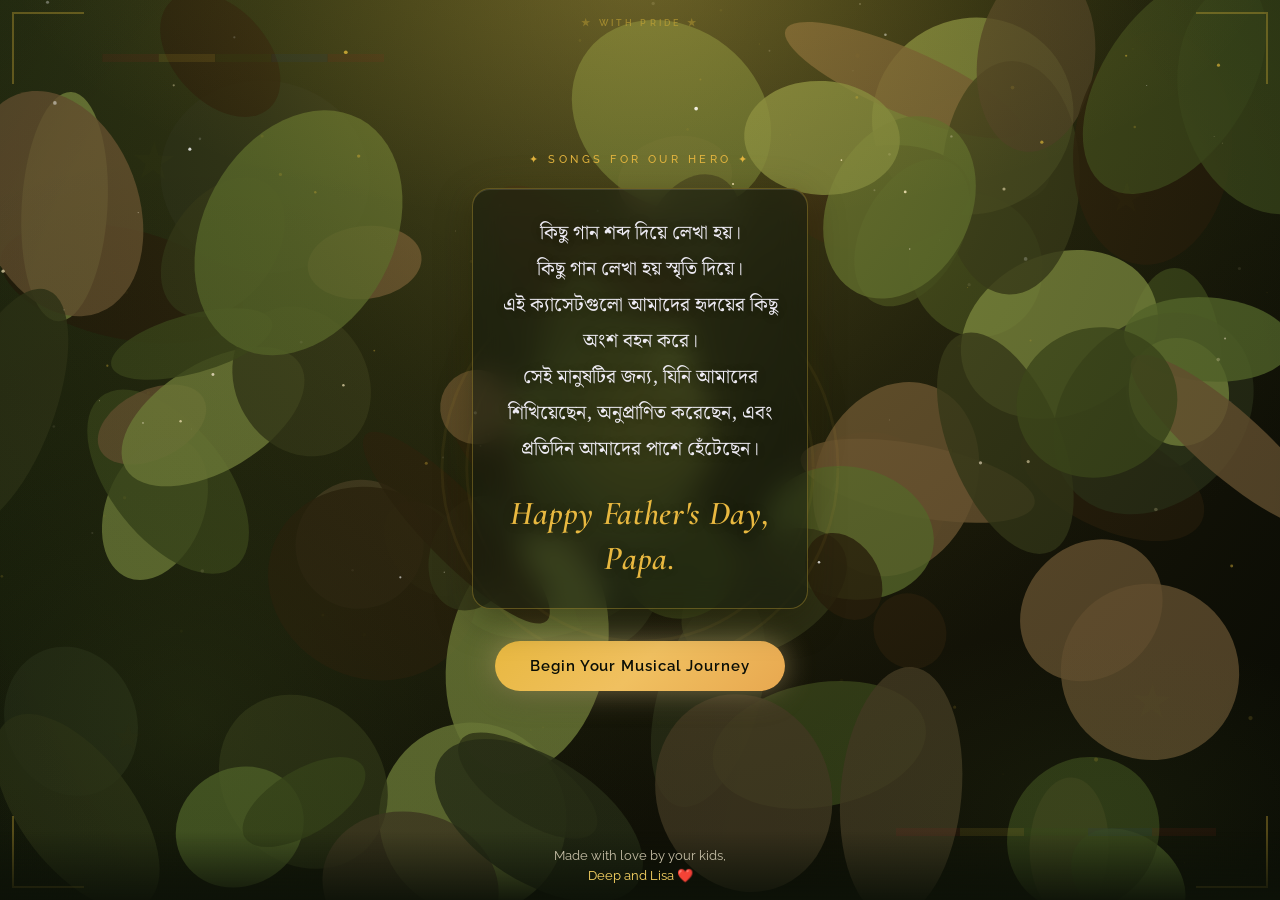
<file: index.html>
<!DOCTYPE html>
<html lang="en">
<head>
  <meta charset="UTF-8">
  <meta name="viewport" content="width=device-width, initial-scale=1.0, viewport-fit=cover, user-scalable=no">
  <meta name="theme-color" content="#3d4a2a">
  <meta name="apple-mobile-web-app-capable" content="yes">
  <meta name="apple-mobile-web-app-status-bar-style" content="black-translucent">
  <meta name="description" content="Songs for our hero — a Father's Day gift for Papa">
  <title>Songs Under the Stars — For Papa</title>
  <link rel="manifest" href="manifest.json">
  <link rel="preconnect" href="https://fonts.googleapis.com">
  <link rel="preconnect" href="https://fonts.gstatic.com" crossorigin>
  <link href="https://fonts.googleapis.com/css2?family=Cormorant+Garamond:ital,wght@0,400;0,500;0,600;1,400&family=Noto+Serif+Bengali:wght@400;500;600&family=Raleway:wght@300;400;500;600&display=swap" rel="stylesheet">
  <link rel="stylesheet" href="styles.css">
</head>
<body>

  <canvas id="sky-canvas" aria-hidden="true"></canvas>

  <div class="army-backdrop" aria-hidden="true">
    <span class="army-badge">With Pride</span>
    <span class="army-corner army-corner--tl"></span>
    <span class="army-corner army-corner--tr"></span>
    <span class="army-corner army-corner--bl"></span>
    <span class="army-corner army-corner--br"></span>
  </div>

  <main class="page-landing" aria-label="Welcome">
    <div class="landing-glow" aria-hidden="true"></div>
    <div class="landing-content">
      <p class="landing-eyebrow">✦ Songs for our hero ✦</p>
      <div class="landing-message-card">
        <p class="landing-message">
          কিছু গান শব্দ দিয়ে লেখা হয়।<br>
          কিছু গান লেখা হয় স্মৃতি দিয়ে।<br>
          এই ক্যাসেটগুলো আমাদের হৃদয়ের কিছু অংশ বহন করে।<br>
          সেই মানুষটির জন্য, যিনি আমাদের শিখিয়েছেন, অনুপ্রাণিত করেছেন, এবং প্রতিদিন আমাদের পাশে হেঁটেছেন।
          <span class="highlight">Happy Father's Day, Papa.</span>
        </p>
      </div>
      <button type="button" class="btn-journey" id="btn-begin">Begin Your Musical Journey</button>
    </div>
  </main>

  <footer class="footer">
    Made with love by your kids,<br>
    <em>Deep and Lisa</em> ❤️
  </footer>

  <script src="sky.js"></script>
  <script src="landing.js"></script>
</body>
</html>
</file>
<file: styles.css>
*, *::before, *::after { box-sizing: border-box; margin: 0; padding: 0; }

:root {
  --deep: #0a0e06;
  --purple: #5a7a32;
  --pink: #e8b840;
  --blue: #6b8c4a;
  --gold: #e8b840;
  --gold-bright: #ffd966;
  --gold-deep: #c9922a;
  --lavender: #f5f0dc;
  --text: #fffef8;
  --muted: #c8c0a8;
  --wood: #4a4035;
  --wood-light: #6b5a48;
  --army-green: #4a7020;
  --army-green-bright: #6b9a2e;
  --khaki: #b89860;
  --saffron: #e89030;
  --safe-b: env(safe-area-inset-bottom, 0px);
  --safe-t: env(safe-area-inset-top, 0px);
}

html, body {
  height: 100%;
  overflow: hidden;
  touch-action: manipulation;
  -webkit-tap-highlight-color: transparent;
}

body {
  font-family: 'Raleway', sans-serif;
  background: #0a0e06;
  color: var(--text);
}

#sky-canvas {
  position: fixed;
  inset: 0;
  width: 100%;
  height: 100%;
  z-index: 0;
}

.army-backdrop {
  position: fixed;
  inset: 0;
  z-index: 1;
  pointer-events: none;
  overflow: hidden;
}

.army-backdrop::before {
  content: '';
  position: absolute;
  inset: 0;
  background:
    radial-gradient(ellipse 90% 55% at 50% -5%, rgba(212, 175, 55, 0.18) 0%, transparent 55%),
    radial-gradient(ellipse 50% 40% at 85% 90%, rgba(74, 93, 35, 0.15) 0%, transparent 50%);
}

.army-corner {
  position: absolute;
  width: clamp(48px, 14vw, 72px);
  height: clamp(48px, 14vw, 72px);
  border-color: rgba(212, 175, 55, 0.35);
  border-style: solid;
  border-width: 0;
}

.army-corner--tl { top: calc(0.75rem + var(--safe-t)); left: 0.75rem; border-top-width: 2px; border-left-width: 2px; }
.army-corner--tr { top: calc(0.75rem + var(--safe-t)); right: 0.75rem; border-top-width: 2px; border-right-width: 2px; }
.army-corner--bl { bottom: calc(0.75rem + var(--safe-b)); left: 0.75rem; border-bottom-width: 2px; border-left-width: 2px; }
.army-corner--br { bottom: calc(0.75rem + var(--safe-b)); right: 0.75rem; border-bottom-width: 2px; border-right-width: 2px; }

.army-badge {
  position: absolute;
  top: calc(1rem + var(--safe-t));
  left: 50%;
  transform: translateX(-50%);
  font-family: 'Raleway', sans-serif;
  font-size: 0.55rem;
  font-weight: 600;
  letter-spacing: 0.35em;
  text-transform: uppercase;
  color: rgba(212, 175, 55, 0.55);
  white-space: nowrap;
}

.army-badge::before,
.army-badge::after {
  content: '★';
  margin: 0 0.6em;
  font-size: 0.65rem;
  opacity: 0.7;
}

body.on-table #sky-canvas {
  opacity: 1 !important;
}

/* ── SHARED FOOTER ── */
.footer {
  position: fixed;
  bottom: 0;
  left: 0;
  right: 0;
  z-index: 10;
  text-align: center;
  padding: 0.9rem 1rem calc(0.9rem + var(--safe-b));
  font-size: 0.82rem;
  color: var(--muted);
  background: linear-gradient(to bottom, transparent 0%, rgba(13, 18, 8, 0.92) 100%);
  line-height: 1.5;
  pointer-events: none;
}

.footer em {
  font-style: normal;
  color: var(--gold-bright);
}

.page-table .footer {
  position: relative;
  z-index: 2;
  flex-shrink: 0;
  margin-top: 0.25rem;
  background: linear-gradient(to bottom, transparent 0%, rgba(10, 14, 6, 0.88) 30%, rgba(10, 14, 6, 0.98) 100%);
  padding: 0.85rem 1rem calc(0.85rem + var(--safe-b));
}

/* ══════════════════════════════════════
   LANDING PAGE (index.html)
══════════════════════════════════════ */
.page-landing {
  position: relative;
  z-index: 2;
  min-height: 100%;
  display: flex;
  flex-direction: column;
  justify-content: center;
  align-items: center;
  padding: calc(1.5rem + var(--safe-t)) 1.5rem calc(5rem + var(--safe-b));
  text-align: center;
  transition: opacity 0.9s ease, transform 0.9s ease;
}

.page-landing.leaving {
  opacity: 0;
  transform: translateY(-8vh) scale(0.96);
  pointer-events: none;
}

.landing-glow {
  position: absolute;
  width: 320px;
  height: 320px;
  border-radius: 50%;
  background: radial-gradient(circle, rgba(212, 175, 55, 0.35) 0%, rgba(74, 93, 35, 0.15) 40%, transparent 70%);
  filter: blur(35px);
  animation: glow-pulse 6s ease-in-out infinite alternate;
  pointer-events: none;
}

@keyframes glow-pulse {
  0%   { transform: scale(1);    opacity: 0.7; }
  100% { transform: scale(1.15); opacity: 1; }
}

.landing-content {
  position: relative;
  z-index: 1;
  max-width: 400px;
  padding: clamp(1.75rem, 5vw, 2.5rem) clamp(1.25rem, 4vw, 2rem);
}

.landing-eyebrow {
  font-family: 'Raleway', sans-serif;
  font-size: 0.68rem;
  font-weight: 500;
  letter-spacing: 0.32em;
  text-transform: uppercase;
  color: var(--gold);
  margin-bottom: 1.4rem;
  opacity: 0.95;
}

.landing-message-card {
  background: rgba(20, 26, 14, 0.55);
  backdrop-filter: blur(14px);
  -webkit-backdrop-filter: blur(14px);
  border-radius: 18px;
  padding: clamp(1.25rem, 4vw, 1.65rem) clamp(1rem, 3.5vw, 1.35rem);
  border: 1px solid rgba(212, 175, 55, 0.35);
  box-shadow:
    0 12px 36px rgba(0, 0, 0, 0.35),
    0 0 40px rgba(212, 175, 55, 0.08),
    inset 0 1px 0 rgba(255, 255, 255, 0.12);
  margin-bottom: 2rem;
}

.landing-message {
  font-family: 'Noto Serif Bengali', 'Cormorant Garamond', serif;
  font-weight: 400;
  font-size: clamp(1.05rem, 4.5vw, 1.22rem);
  line-height: 1.85;
  color: rgba(248, 244, 255, 0.95);
  margin-bottom: 0;
  text-shadow: 0 1px 12px rgba(0, 0, 0, 0.2);
}

.landing-message .highlight {
  display: block;
  margin-top: 1.4rem;
  font-family: 'Cormorant Garamond', serif;
  font-style: italic;
  font-weight: 600;
  font-size: clamp(1.65rem, 7vw, 2.1rem);
  color: var(--gold);
  line-height: 1.35;
  letter-spacing: 0.02em;
}

.btn-journey {
  font-family: 'Raleway', sans-serif;
  font-size: 0.95rem;
  font-weight: 600;
  letter-spacing: 0.06em;
  color: var(--deep);
  background: linear-gradient(135deg, var(--gold) 0%, #f0c060 50%, #e8a850 100%);
  border: none;
  border-radius: 50px;
  padding: 1rem 2.2rem;
  cursor: pointer;
  box-shadow:
    0 0 30px rgba(245, 215, 142, 0.45),
    0 8px 28px rgba(0, 0, 0, 0.3);
  animation: btn-glow 3s ease-in-out infinite alternate;
  transition: transform 0.25s ease;
}

.btn-journey:active { transform: scale(0.96); }

@keyframes btn-glow {
  0%   { box-shadow: 0 0 25px rgba(245, 215, 142, 0.35), 0 8px 28px rgba(0, 0, 0, 0.3); }
  100% { box-shadow: 0 0 45px rgba(245, 215, 142, 0.6),  0 8px 28px rgba(0, 0, 0, 0.3); }
}

/* ══════════════════════════════════════
   TABLE PAGE (table.html)
══════════════════════════════════════ */
html:has(> body.page-table) {
  height: auto;
  min-height: 100%;
  overflow-y: auto;
}

.page-table {
  min-height: 100%;
  height: auto;
  overflow-y: auto;
  overflow-x: hidden;
  display: flex;
  flex-direction: column;
}

.page-table-wrap {
  position: relative;
  z-index: 2;
  flex: 1 0 auto;
  min-height: 0;
  display: flex;
  flex-direction: column;
  justify-content: flex-start;
  align-items: center;
  padding: calc(0.65rem + var(--safe-t)) 1rem calc(0.5rem + var(--safe-b));
  overflow-y: visible;
}

.page-table.entering .table-card {
  animation: camera-down 1.4s cubic-bezier(0.22, 1, 0.36, 1) forwards;
}

@keyframes camera-down {
  from { transform: perspective(1200px) rotateX(1.5deg) translateY(12vh); opacity: 0; }
  to   { transform: perspective(1200px) rotateX(1.5deg) translateY(0);    opacity: 1; }
}

.table-glow {
  position: fixed;
  width: 340px;
  height: 340px;
  border-radius: 50%;
  top: 28%;
  left: 50%;
  transform: translate(-50%, -50%);
  background: radial-gradient(circle, rgba(212, 175, 55, 0.28) 0%, rgba(74, 93, 35, 0.12) 45%, transparent 70%);
  filter: blur(45px);
  pointer-events: none;
  z-index: 1;
}

.table-card {
  position: relative;
  z-index: 2;
  width: 100%;
  max-width: 460px;
  background: linear-gradient(165deg, rgba(28, 36, 18, 0.88) 0%, rgba(18, 22, 10, 0.92) 100%);
  backdrop-filter: blur(20px);
  -webkit-backdrop-filter: blur(20px);
  border-radius: 24px;
  padding: clamp(1.25rem, 4vw, 1.75rem) clamp(1rem, 3.5vw, 1.35rem);
  border: 1.5px solid rgba(232, 184, 64, 0.45);
  box-shadow:
    0 24px 70px rgba(0, 0, 0, 0.55),
    0 0 80px rgba(232, 184, 64, 0.14),
    inset 0 1px 0 rgba(255, 255, 255, 0.14),
    inset 0 -2px 8px rgba(0, 0, 0, 0.25);
  transform: perspective(1200px) rotateX(1.5deg);
  transform-style: preserve-3d;
}

.table-card::before {
  content: '';
  position: absolute;
  inset: 0;
  border-radius: inherit;
  background:
    radial-gradient(ellipse at 50% 0%, rgba(255, 217, 102, 0.12) 0%, transparent 55%),
    radial-gradient(ellipse at 15% 85%, rgba(74, 112, 32, 0.14) 0%, transparent 45%);
  pointer-events: none;
}

.galaxy-header {
  text-align: center;
  padding: 0 0.25rem 0.75rem;
  width: 100%;
}

.scene-title {
  font-family: 'Cormorant Garamond', serif;
  font-size: clamp(1.4rem, 5.5vw, 1.75rem);
  font-weight: 600;
  font-style: italic;
  color: var(--gold-bright);
  text-shadow: 0 2px 28px rgba(255, 217, 102, 0.45);
}

.hint-text {
  text-align: center;
  font-family: 'Raleway', sans-serif;
  font-size: 0.65rem;
  font-weight: 500;
  color: var(--muted);
  letter-spacing: 0.14em;
  text-transform: uppercase;
  padding: 0.35rem 0 0;
  opacity: 0.95;
}

.tape-shelf {
  position: relative;
  width: 100%;
  margin: 0.35rem 0 0.65rem;
  padding: 0.9rem 0.5rem 1.25rem;
  background: linear-gradient(180deg, rgba(74, 112, 32, 0.15) 0%, rgba(0, 0, 0, 0.25) 100%);
  border-radius: 16px;
  border: 1px solid rgba(232, 184, 64, 0.22);
  transform-style: preserve-3d;
}

.tape-shelf::after {
  content: '';
  position: absolute;
  bottom: 0.65rem;
  left: 8%;
  right: 8%;
  height: 18px;
  background: radial-gradient(ellipse at center, rgba(0, 0, 0, 0.45) 0%, transparent 72%);
  pointer-events: none;
}

.tape-shelf-label {
  font-family: 'Raleway', sans-serif;
  font-size: 0.58rem;
  letter-spacing: 0.2em;
  text-transform: uppercase;
  color: var(--gold-bright);
  text-align: center;
  margin-bottom: 0.65rem;
  text-shadow: 0 0 12px rgba(255, 217, 102, 0.35);
}

.tape-row {
  display: flex;
  justify-content: center;
  align-items: flex-end;
  gap: clamp(1rem, 8vw, 2rem);
  padding: 0 0.25rem;
  perspective: 750px;
  perspective-origin: 50% 75%;
  transform-style: preserve-3d;
}

.player-zone {
  position: relative;
  display: flex;
  flex-direction: column;
  align-items: center;
  width: 100%;
  padding: 0;
}

/* ── PLAYER ── */
.player-unit {
  position: relative;
  width: 100%;
  max-width: 100%;
  margin-bottom: 0;
}

.player-unit.drop-target .player-body {
  outline: 2px dashed rgba(212, 175, 55, 0.55);
  outline-offset: 6px;
}

.player-body {
  background: linear-gradient(165deg, rgba(52, 62, 38, 0.98) 0%, rgba(32, 38, 24, 0.99) 50%, rgba(20, 24, 14, 1) 100%);
  border-radius: 18px;
  padding: 0.75rem 0.65rem 0.85rem;
  border: 1.5px solid rgba(232, 184, 64, 0.35);
  box-shadow:
    0 16px 40px rgba(0, 0, 0, 0.5),
    0 0 50px rgba(107, 154, 46, 0.15),
    inset 0 1px 0 rgba(255, 255, 255, 0.12);
  transition: box-shadow 0.4s ease, border-color 0.4s ease;
}

.player-body.has-tape {
  border-color: rgba(255, 217, 102, 0.5);
  box-shadow:
    0 16px 40px rgba(0, 0, 0, 0.5),
    0 0 40px rgba(255, 217, 102, 0.12),
    inset 0 1px 0 rgba(255, 255, 255, 0.12);
}

.player-body.previewing {
  border-color: rgba(255, 217, 102, 0.65);
  box-shadow:
    0 0 0 2px rgba(255, 217, 102, 0.2),
    0 16px 40px rgba(0, 0, 0, 0.5),
    0 0 50px rgba(255, 217, 102, 0.15);
}

.player-top {
  display: flex;
  align-items: center;
  justify-content: space-between;
  margin-bottom: 0.6rem;
}

.player-brand {
  font-size: 0.55rem;
  letter-spacing: 0.25em;
  text-transform: uppercase;
  color: var(--gold-bright);
  text-shadow: 0 0 8px rgba(255, 217, 102, 0.3);
}

.player-led {
  width: 7px;
  height: 7px;
  border-radius: 50%;
  background: #333;
  transition: all 0.3s ease;
}

.player-led.on {
  background: #6eff9a;
  box-shadow: 0 0 8px #6eff9a, 0 0 16px rgba(110, 255, 154, 0.4);
}

.player-display {
  display: flex;
  align-items: center;
  gap: 0.75rem;
  margin-bottom: 0.65rem;
  padding: 0.55rem;
  background: rgba(0, 0, 0, 0.35);
  border-radius: 10px;
  border: 1px solid rgba(232, 184, 64, 0.25);
}

.display-cover-box {
  width: 60px;
  height: 60px;
  border-radius: 8px;
  overflow: hidden;
  flex-shrink: 0;
  background: rgba(0, 0, 0, 0.3);
  border: 2px solid var(--gold-bright);
  box-shadow: 0 0 16px rgba(255, 217, 102, 0.25);
}

.display-cover-box img {
  width: 100%;
  height: 100%;
  object-fit: cover;
  transition: opacity 0.4s ease;
}

.display-cover-box img.fading { opacity: 0; }

.display-info {
  flex: 1;
  min-width: 0;
  text-align: left;
}

.display-title {
  font-family: 'Cormorant Garamond', serif;
  font-size: 1.15rem;
  font-weight: 600;
  color: var(--gold-bright);
  line-height: 1.2;
  white-space: nowrap;
  overflow: hidden;
  text-overflow: ellipsis;
}

.display-sub {
  font-size: 0.65rem;
  color: var(--muted);
  letter-spacing: 0.08em;
  text-transform: uppercase;
  margin-top: 2px;
}

.deck-slot {
  background: linear-gradient(180deg, #060608 0%, #121018 100%);
  border-radius: 12px;
  padding: 0.5rem;
  border: 1px solid rgba(232, 184, 64, 0.3);
  box-shadow: inset 0 4px 14px rgba(0, 0, 0, 0.7);
  min-height: clamp(240px, 62vw, 340px);
  display: flex;
  align-items: stretch;
  justify-content: center;
}

.deck-slot.empty .player-cassette { opacity: 0.3; pointer-events: none; }

.player-cassette {
  width: 100%;
  max-width: 100%;
  height: 100%;
  min-height: clamp(228px, 58vw, 320px);
  background: linear-gradient(145deg, #2a2a32, #141418);
  border-radius: 10px;
  position: relative;
  border: 2px solid #111;
  overflow: hidden;
  transition: opacity 0.4s ease, transform 0.4s ease, box-shadow 0.4s ease, border-color 0.4s ease;
}

.player-cassette.has-photo {
  border-color: var(--tape-accent, var(--gold-deep));
}

.pc-slideshow {
  position: absolute;
  inset: 0;
  z-index: 0;
  background: #0a0a0e;
}

.pc-slide {
  position: absolute;
  inset: 0;
  width: 100%;
  height: 100%;
  object-fit: cover;
  object-position: center center;
  opacity: 0;
  transition: opacity 0.9s ease;
  z-index: 0;
}

.pc-slide.active {
  opacity: 1;
  z-index: 1;
}

.player-cassette.slideshow-active .pc-slide.active {
  animation: photo-kenburns 4s ease-in-out infinite alternate;
}

@keyframes photo-kenburns {
  from { transform: scale(1); }
  to   { transform: scale(1.06); }
}

.player-cassette.glow {
  box-shadow: 0 0 28px rgba(255, 217, 102, 0.35);
  border-color: var(--gold-bright);
}

.player-cassette.ejecting {
  animation: eject 0.6s ease-in forwards;
}

.player-cassette.inserting {
  animation: insert 0.7s cubic-bezier(0.22, 1, 0.36, 1) forwards;
}

@keyframes eject {
  to { transform: translateY(-40px) rotate(-5deg); opacity: 0; }
}

@keyframes insert {
  from { transform: translateY(35px) scale(0.9); opacity: 0; }
  to   { transform: translateY(0) scale(1); opacity: 1; }
}

.pc-window {
  position: absolute;
  bottom: 6px;
  left: 50%;
  transform: translateX(-50%);
  width: 52%;
  height: 26px;
  background: rgba(8, 8, 12, 0.88);
  border-radius: 4px;
  display: flex;
  align-items: center;
  justify-content: center;
  gap: 16px;
  overflow: hidden;
  border: 1px solid rgba(255, 217, 102, 0.3);
  z-index: 3;
  backdrop-filter: blur(3px);
  box-shadow: 0 2px 8px rgba(0, 0, 0, 0.45);
}

.pc-reel {
  width: 18px;
  height: 18px;
  border-radius: 50%;
  background: radial-gradient(circle, #444 20%, #222 60%, #333 61%);
  border: 2px solid #555;
  position: relative;
}

.pc-reel.spinning { animation: spin 1.8s linear infinite; }

@keyframes spin {
  to { transform: rotate(360deg); }
}

.pc-reel::after {
  content: '';
  position: absolute;
  inset: 5px;
  border-radius: 50%;
  background: #111;
}

.player-actions {
  position: relative;
  z-index: 4;
  margin-top: 0.65rem;
  padding-bottom: 0.15rem;
}

.skip-controls {
  display: flex;
  gap: 0.5rem;
  justify-content: center;
  margin-top: 0;
  margin-bottom: 0.45rem;
}

.skip-controls[hidden] {
  display: none;
}

.player-controls {
  display: flex;
  gap: 0.45rem;
  justify-content: center;
  margin-top: 0;
  flex-wrap: wrap;
}

.ctrl {
  font-family: 'Raleway', sans-serif;
  font-size: 0.72rem;
  font-weight: 600;
  letter-spacing: 0.05em;
  text-transform: uppercase;
  padding: 0.6rem 0.95rem;
  border: none;
  border-radius: 50px;
  cursor: pointer;
  transition: transform 0.2s ease, opacity 0.2s ease;
  position: relative;
  z-index: 1;
}

.ctrl:disabled { opacity: 0.4; cursor: not-allowed; }
.ctrl:active:not(:disabled) { transform: scale(0.94); }

.ctrl-play {
  background: linear-gradient(135deg, var(--army-green-bright), var(--army-green));
  color: #fff;
  box-shadow: 0 4px 18px rgba(107, 154, 46, 0.55);
}

.ctrl-pause {
  background: linear-gradient(135deg, var(--saffron), #c07020);
  color: #fff;
  box-shadow: 0 4px 18px rgba(232, 144, 48, 0.4);
}

.ctrl-skip {
  background: linear-gradient(135deg, rgba(255, 217, 102, 0.25), rgba(201, 146, 42, 0.35));
  color: var(--gold-bright);
  border: 1.5px solid rgba(255, 217, 102, 0.55);
  box-shadow: 0 4px 14px rgba(255, 217, 102, 0.15);
  min-width: 4.5rem;
}

.ctrl-skip:active:not(:disabled) {
  background: linear-gradient(135deg, rgba(255, 217, 102, 0.4), rgba(201, 146, 42, 0.5));
}

.ctrl-eject {
  background: rgba(255, 255, 255, 0.08);
  color: var(--muted);
  border: 1px solid rgba(255, 255, 255, 0.12);
}

/* ── POOL CASSETTES (3D) ── */
.pool-tape {
  width: clamp(100px, 29vw, 124px);
  touch-action: none;
  cursor: grab;
  transition: opacity 0.35s ease;
  transform-style: preserve-3d;
}

.pool-tape.in-deck {
  opacity: 0;
  pointer-events: none;
}

.pool-tape.dragging {
  cursor: grabbing;
  z-index: 100;
}

.tape-3d {
  position: relative;
  width: 100%;
  transform-style: preserve-3d;
}

.pool-tape.idle:nth-child(1) .tape-3d {
  animation: tape-float-l 4.5s ease-in-out infinite;
}

.pool-tape.idle:nth-child(2) .tape-3d {
  animation: tape-float-r 4.5s ease-in-out infinite;
  animation-delay: 1.2s;
}

@keyframes tape-float-l {
  0%, 100% { transform: rotateX(56deg) rotateZ(-10deg) translateY(0); }
  50%       { transform: rotateX(56deg) rotateZ(-10deg) translateY(-7px); }
}

@keyframes tape-float-c {
  0%, 100% { transform: rotateX(56deg) rotateZ(0deg) translateY(0); }
  50%       { transform: rotateX(56deg) rotateZ(0deg) translateY(-6px); }
}

@keyframes tape-float-r {
  0%, 100% { transform: rotateX(56deg) rotateZ(10deg) translateY(0); }
  50%       { transform: rotateX(56deg) rotateZ(10deg) translateY(-7px); }
}

.tape-face {
  width: 100%;
  aspect-ratio: 1.6;
  background: var(--tape-color);
  border-radius: 7px;
  position: relative;
  transform: translateZ(12px);
  border: 2px solid rgba(255, 217, 102, 0.35);
  box-shadow:
    0 6px 14px rgba(0, 0, 0, 0.45),
    0 0 20px rgba(255, 217, 102, 0.1),
    inset 0 1px 0 rgba(255, 255, 255, 0.22),
    inset 0 -1px 0 rgba(0, 0, 0, 0.15);
  backface-visibility: hidden;
}

.tape-edge {
  position: absolute;
  left: 5px;
  right: 5px;
  top: calc(100% - 2px);
  height: 14px;
  background: linear-gradient(
    180deg,
    var(--tape-color) 0%,
    color-mix(in srgb, var(--tape-color) 50%, #14101f) 100%
  );
  transform-origin: top center;
  transform: rotateX(-90deg) translateZ(0);
  border-radius: 0 0 4px 4px;
  box-shadow: 0 4px 8px rgba(0, 0, 0, 0.35);
}

.tape-photo {
  position: absolute;
  top: 10px;
  left: 8px;
  right: 8px;
  height: 58%;
  border-radius: 4px;
  background-size: cover;
  background-position: center 20%;
  border: 2px solid rgba(255, 217, 102, 0.4);
  box-shadow: inset 0 1px 3px rgba(0, 0, 0, 0.2);
}

.tape-window-mini {
  position: absolute;
  bottom: 10px;
  left: 50%;
  transform: translateX(-50%);
  width: 62%;
  height: 14px;
  background: #0a0a0e;
  border-radius: 2px;
  opacity: 0.65;
  box-shadow: inset 0 1px 3px rgba(0, 0, 0, 0.8);
}

.drag-float {
  position: fixed;
  pointer-events: none;
  z-index: 200;
  width: clamp(100px, 29vw, 124px);
  filter: drop-shadow(0 18px 32px rgba(0, 0, 0, 0.6));
  transform-style: preserve-3d;
}

.drag-float .tape-3d {
  transform: rotateX(48deg) rotateZ(0deg);
  animation: none;
}

@media (min-width: 480px) {
  .table-card { max-width: 480px; }
  .deck-slot { min-height: 320px; }
  .player-cassette { min-height: 300px; }
}
</file>
